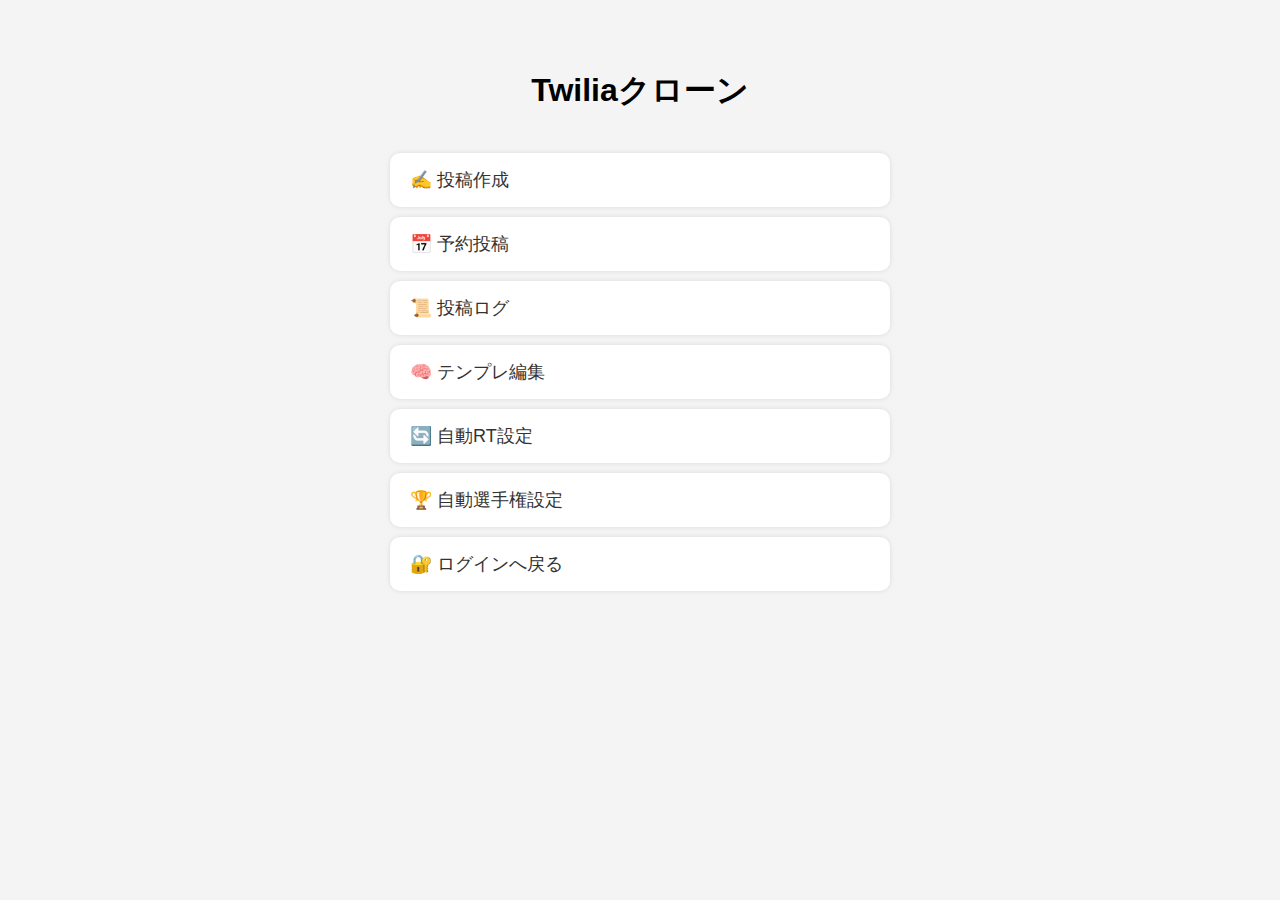
<file: index.html>
<!DOCTYPE html>
<html lang="ja">
<head>
  <meta charset="UTF-8" />
  <title>Twiliaクローン | ダッシュボード</title>
  <style>
    body { font-family: sans-serif; background: #f4f4f4; padding: 40px; }
    h1 { text-align: center; }
    ul { max-width: 500px; margin: 40px auto; list-style: none; padding: 0; }
    li { background: white; padding: 15px 20px; margin-bottom: 10px; border-radius: 10px; box-shadow: 0 0 5px rgba(0,0,0,0.1); }
    a { text-decoration: none; color: #333; font-size: 18px; display: block; }
  </style>
</head>
<body>
  <h1>Twiliaクローン</h1>
  <ul>
    <li><a href="投稿作成.html">✍ 投稿作成</a></li>
    <li><a href="予約作成.html">📅 予約投稿</a></li>
    <li><a href="投稿ログ.html">📜 投稿ログ</a></li>
    <li><a href="テンプレ編集.html">🧠 テンプレ編集</a></li>
    <li><a href="自動RT設定.html">🔄 自動RT設定</a></li>
    <li><a href="選手権設定.html">🏆 自動選手権設定</a></li>
    <li><a href="login.html">🔐 ログインへ戻る</a></li>
  </ul>
</body>
</html>
</file>
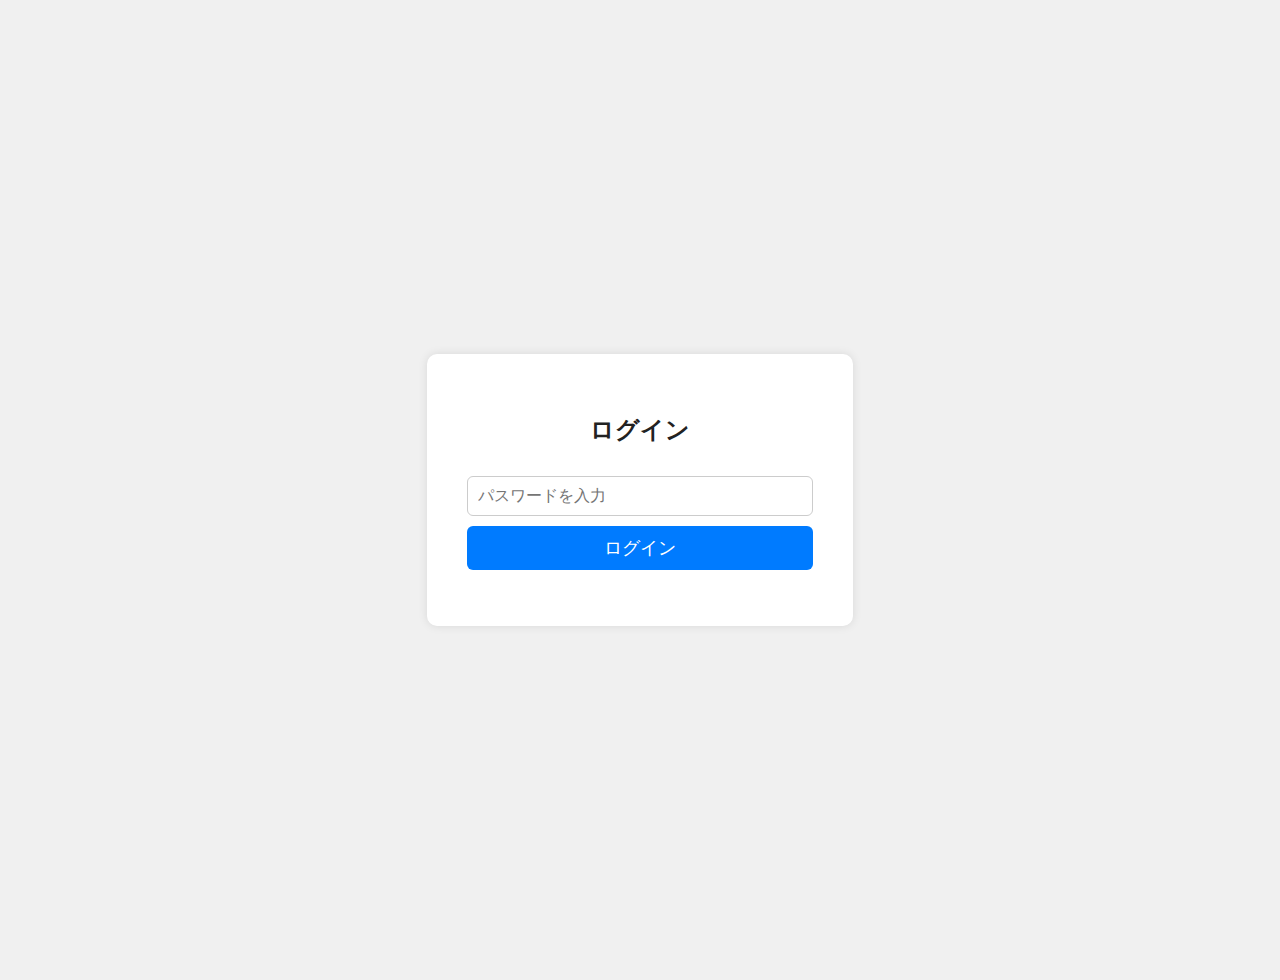
<file: login.html>
<!DOCTYPE html>
<html lang="ja">
<head>
  <meta charset="UTF-8" />
  <title>ログイン | Twiliaクローン</title>
<link rel="stylesheet" href="style.css">
  <style>
    body { font-family: sans-serif; background: #f0f0f0; display: flex; justify-content: center; align-items: center; height: 100vh; }
    .box { background: white; padding: 40px; border-radius: 10px; box-shadow: 0 0 10px rgba(0,0,0,0.1); }
    input, button { font-size: 18px; margin-top: 10px; width: 100%; }
  </style>
</head>
<body>
  <div class="box">
    <h2>ログイン</h2>
    <input type="password" id="password" placeholder="パスワードを入力" />
    <button onclick="checkLogin()">ログイン</button>
    <p id="message" style="color: red;"></p>
  </div>

  <script>
    const correctPassword = "1234"; // ← 任意のパスワードに変更OK
    const redirectURL = "投稿作成.html"; // ログイン成功時に開くページ

    function checkLogin() {
      const input = document.getElementById('password').value;
      if (input === correctPassword) {
        window.location.href = redirectURL;
      } else {
        document.getElementById('message').innerText = "パスワードが違います";
      }
    }
  </script>
</body>
</html>
</file>
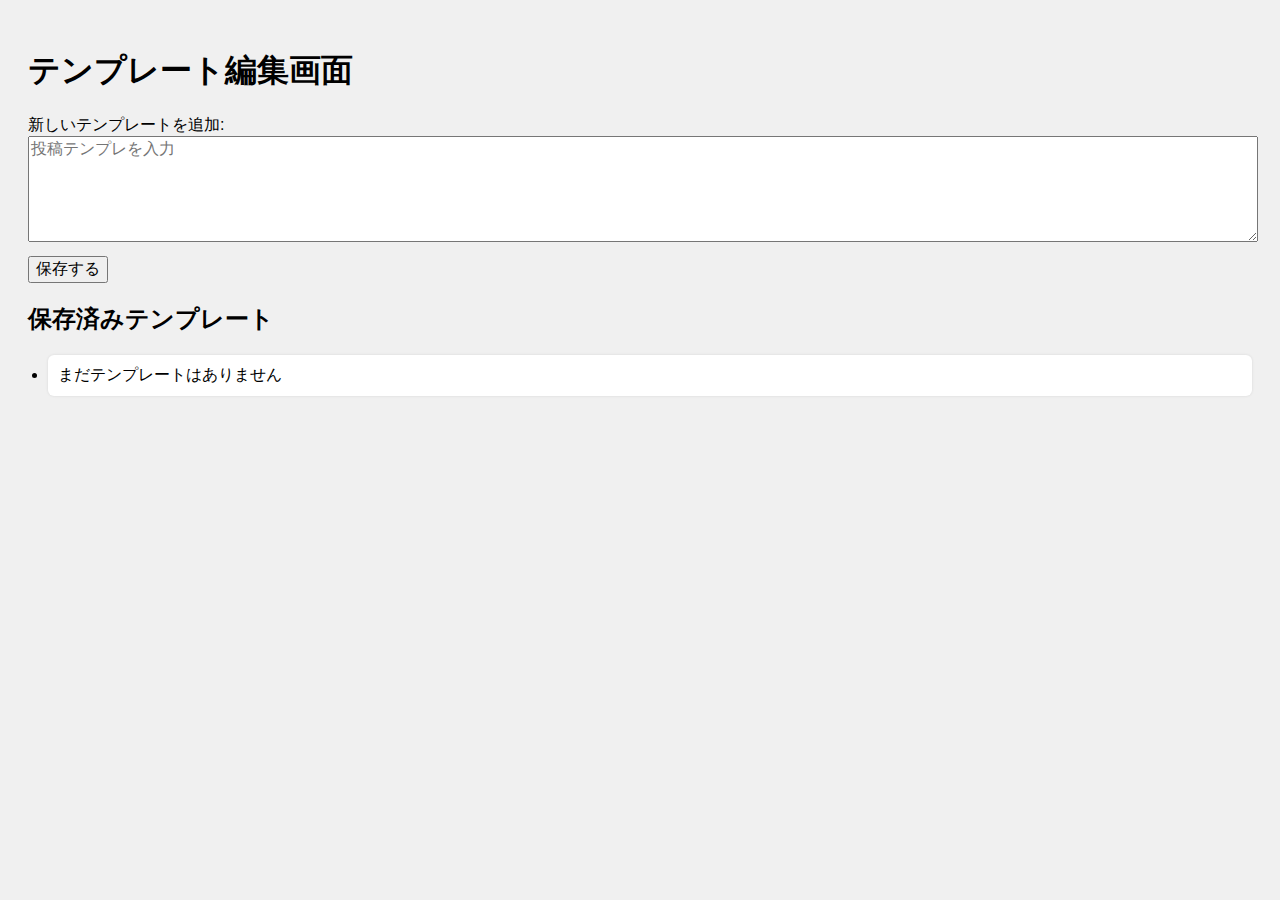
<file: テンプレ編集.html>
<!DOCTYPE html>
<html lang="ja">
<head>
  <meta charset="UTF-8" />
  <title>テンプレート編集 | Twiliaクローン</title>
  <style>
    body { font-family: sans-serif; padding: 20px; background: #f0f0f0; }
    textarea { width: 100%; height: 100px; font-size: 16px; }
    button { margin-top: 10px; font-size: 16px; }
    ul { padding-left: 20px; }
    li { margin-bottom: 10px; background: #fff; padding: 10px; border-radius: 6px; box-shadow: 0 0 3px rgba(0,0,0,0.1); }
  </style>
</head>
<body>
  <h1>テンプレート編集画面</h1>

  <label>新しいテンプレートを追加:</label><br>
  <textarea id="newTemplate" placeholder="投稿テンプレを入力"></textarea><br>
  <button onclick="addTemplate()">保存する</button>

  <h2>保存済みテンプレート</h2>
  <ul id="templateList"></ul>

  <script>
    function getTemplates() {
      return JSON.parse(localStorage.getItem('tweetTemplates') || '[]');
    }

    function saveTemplates(templates) {
      localStorage.setItem('tweetTemplates', JSON.stringify(templates));
    }

    function addTemplate() {
      const value = document.getElementById('newTemplate').value.trim();
      if (!value) return alert("テンプレートを入力してください");

      const templates = getTemplates();
      templates.push(value);
      saveTemplates(templates);
      document.getElementById('newTemplate').value = '';
      renderTemplates();
    }

    function deleteTemplate(index) {
      const templates = getTemplates();
      templates.splice(index, 1);
      saveTemplates(templates);
      renderTemplates();
    }

    function renderTemplates() {
      const templates = getTemplates();
      const ul = document.getElementById('templateList');
      ul.innerHTML = '';
      if (templates.length === 0) {
        ul.innerHTML = '<li>まだテンプレートはありません</li>';
        return;
      }
      templates.forEach((text, i) => {
        const li = document.createElement('li');
        li.innerHTML = `
          ${text}
          <button onclick="deleteTemplate(${i})">削除</button>
        `;
        ul.appendChild(li);
      });
    }

    window.onload = renderTemplates;
  </script>
</body>
</html>
</file>
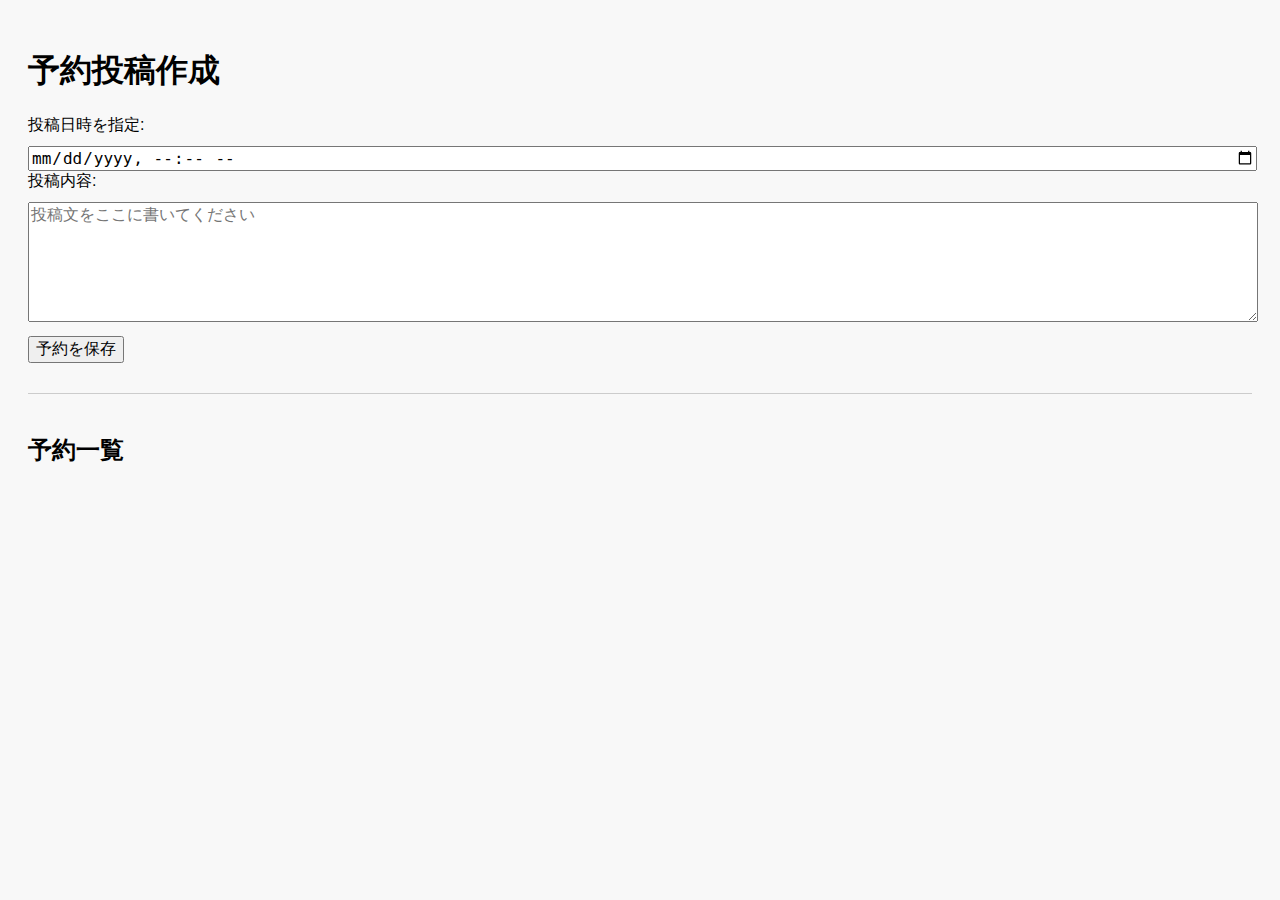
<file: 予約作成.html>
<!DOCTYPE html>
<html lang="ja">
<head>
  <meta charset="UTF-8" />
  <title>予約投稿作成 | Twiliaクローン</title>
  <style>
    body { font-family: sans-serif; padding: 20px; background: #f8f8f8; }
    textarea, input[type="datetime-local"] {
      width: 100%;
      margin-top: 10px;
      font-size: 16px;
    }
    button { margin-top: 10px; font-size: 16px; }
    .post-box { margin-top: 30px; border-top: 1px solid #ccc; padding-top: 20px; }
  </style>
</head>
<body>
  <h1>予約投稿作成</h1>

  <label for="scheduleTime">投稿日時を指定:</label><br>
  <input type="datetime-local" id="scheduleTime" /><br>

  <label for="scheduleText">投稿内容:</label><br>
  <textarea id="scheduleText" rows="6" placeholder="投稿文をここに書いてください"></textarea><br>

  <button onclick="saveScheduledPost()">予約を保存</button>

  <div class="post-box">
    <h2>予約一覧</h2>
    <ul id="scheduledList"></ul>
  </div>

  <script>
    // 投稿保存
    function saveScheduledPost() {
      const time = document.getElementById('scheduleTime').value;
      const text = document.getElementById('scheduleText').value.trim();

      if (!time || !text) {
        alert("日時と投稿内容を入力してください。");
        return;
      }

      const post = { time, text };
      const posts = JSON.parse(localStorage.getItem('scheduledPosts') || '[]');
      posts.push(post);
      localStorage.setItem('scheduledPosts', JSON.stringify(posts));
      alert("予約を保存しました！");
      document.getElementById('scheduleText').value = '';
      renderPosts();
    }

    // 投稿一覧表示
    function renderPosts() {
      const posts = JSON.parse(localStorage.getItem('scheduledPosts') || '[]');
      const list = document.getElementById('scheduledList');
      list.innerHTML = '';
      posts.forEach((p, i) => {
        const li = document.createElement('li');
        li.innerText = `[${p.time}] ${p.text}`;
        list.appendChild(li);
      });
    }

    // 初期表示
    window.onload = renderPosts;
  </script>
</body>
</html>
</file>
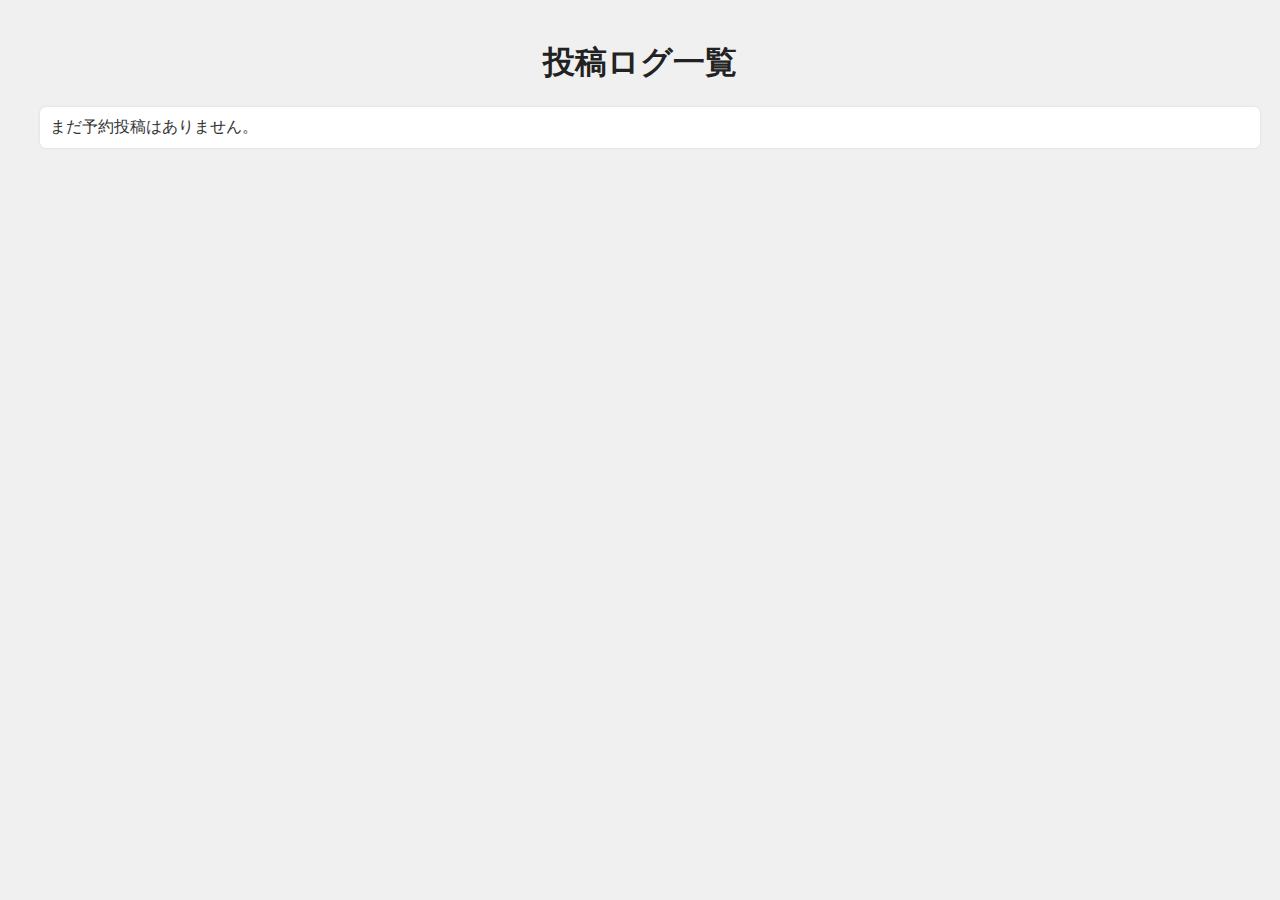
<file: 投稿ログ.html>
<!DOCTYPE html>
<html lang="ja">
<head>
  <meta charset="UTF-8" />
  <title>投稿ログ一覧 | Twiliaクローン</title>
  <link rel="stylesheet" href="style.css">
<style>
    body { font-family: sans-serif; padding: 20px; background: #f0f0f0; }
    ul { padding-left: 20px; }
    li { margin-bottom: 10px; background: #fff; padding: 10px; border-radius: 6px; box-shadow: 0 0 3px rgba(0,0,0,0.1); }
    button { margin-left: 10px; font-size: 12px; }
  </style>
</head>
<body>
  <h1>投稿ログ一覧</h1>

  <ul id="logList"></ul>

  <script>
    function loadLogs() {
      const posts = JSON.parse(localStorage.getItem('scheduledPosts') || '[]');
      const list = document.getElementById('logList');
      list.innerHTML = '';

      if (posts.length === 0) {
        list.innerHTML = '<li>まだ予約投稿はありません。</li>';
        return;
      }

      posts.forEach((post, index) => {
        const li = document.createElement('li');
        li.innerHTML = `
          <strong>${post.time}</strong><br>${post.text}
          <button onclick="deleteLog(${index})">削除</button>
        `;
        list.appendChild(li);
      });
    }

    function deleteLog(index) {
      const posts = JSON.parse(localStorage.getItem('scheduledPosts') || '[]');
      posts.splice(index, 1);
      localStorage.setItem('scheduledPosts', JSON.stringify(posts));
      loadLogs();
    }

    window.onload = loadLogs;
  </script>
</body>
</html>
</file>
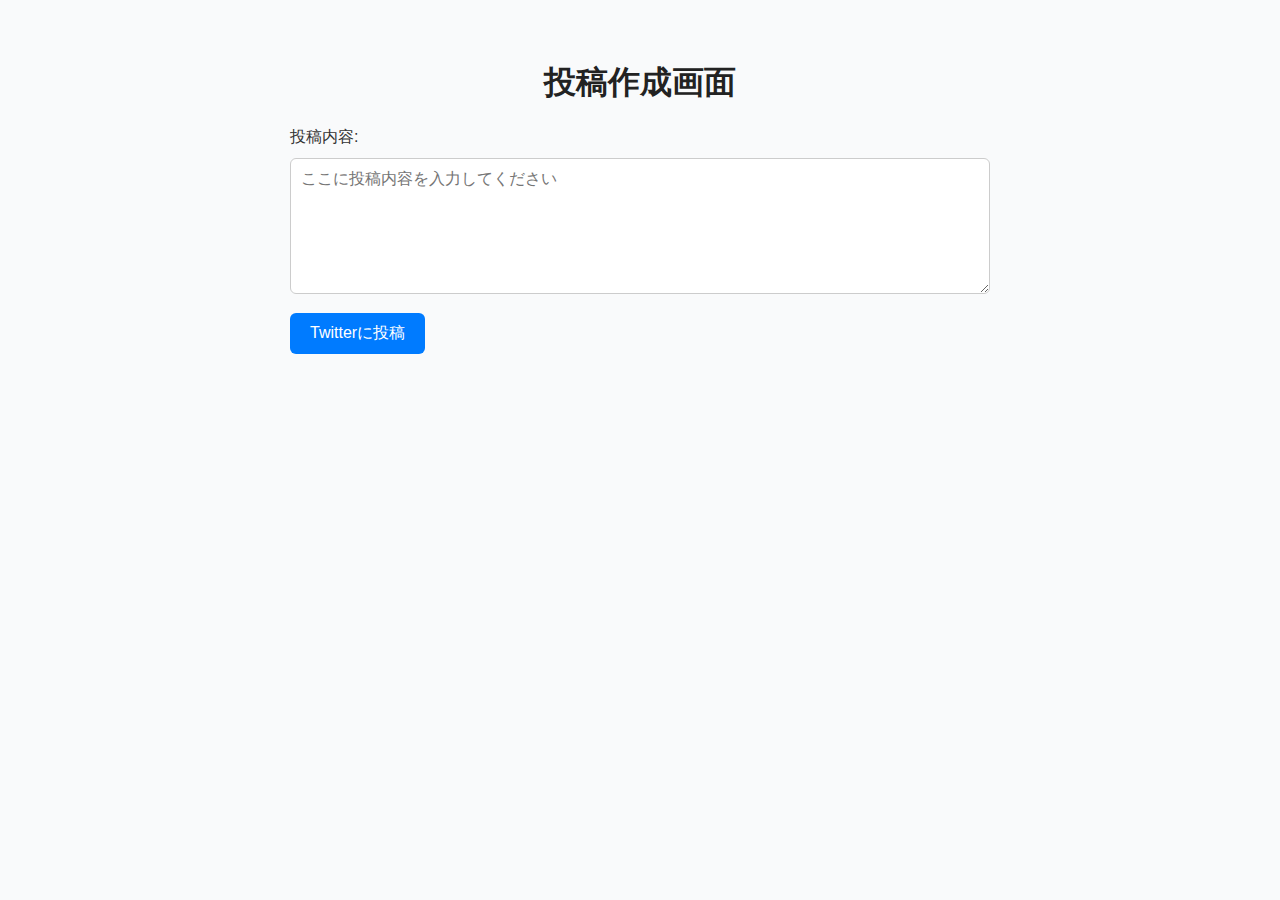
<file: 投稿作成.html>
<!DOCTYPE html>
<html lang="ja">
<head>
  <meta charset="UTF-8" />
  <title>投稿作成 | Twiliaクローン</title>
  <link rel="stylesheet" href="style.css" />
</head>
<body>
  <div class="container">
    <h1>投稿作成画面</h1>

    <label>投稿内容:</label><br>
    <textarea id="tweetText" rows="6" placeholder="ここに投稿内容を入力してください"></textarea><br>

    <button onclick="sendToTwitter()">Twitterに投稿</button>
  </div>

  <script>
    function sendToTwitter() {
      const tweetText = document.getElementById('tweetText').value.trim();

      if (!tweetText) {
        alert("投稿内容が空です");
        return;
      }

      // 👇 ここにあなたの最新の GAS の /exec URL を貼ってください
const GAS_URL = "https://script.google.com/macros/s/AKfycbwD3teCuaOD6lwfP1sL8O7ULeZT-7bgHQhKPzJCxeOA4oAnm6efUPJCg1mZgK53xghaEw/exec";

      fetch(GAS_URL, {
        method: "POST",
        mode: "no-cors", // ✅ CORS回避
        headers: {
          "Content-Type": "application/json"
        },
        body: JSON.stringify({ text: tweetText })
      })
      .then(() => {
        alert("投稿完了！（no-corsのためレスポンスなし）");
      })
      .catch(err => {
        alert("投稿エラー:\n" + err);
      });
    }
  </script>
</body>
</html>
</file>
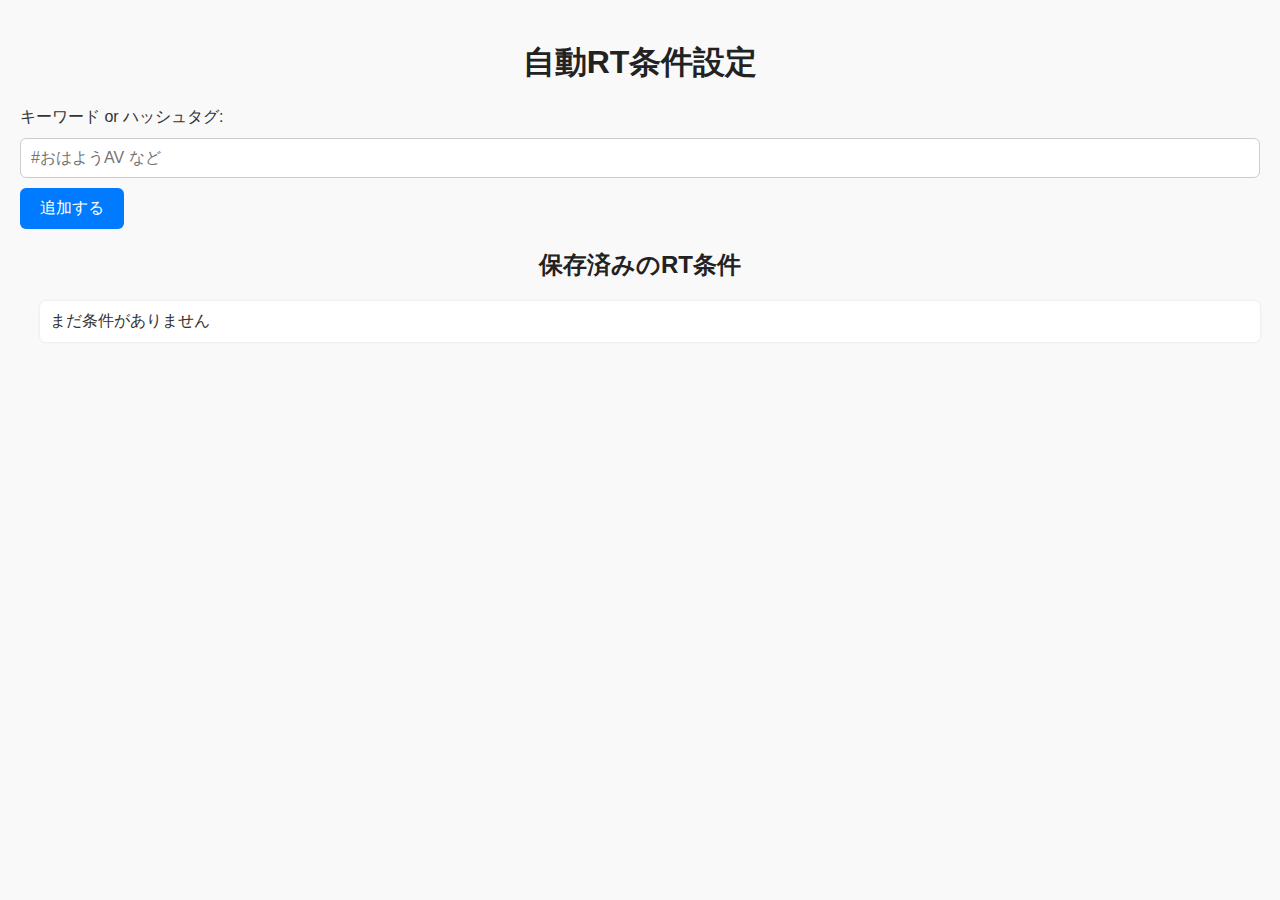
<file: 自動RT設定.html>
<!DOCTYPE html>
<html lang="ja">
<head>
  <meta charset="UTF-8" />
  <title>自動RT設定 | Twiliaクローン</title>
  <link rel="stylesheet" href="style.css">
<style>
    body { font-family: sans-serif; padding: 20px; background: #f9f9f9; }
    input, button { font-size: 16px; margin-top: 10px; }
    ul { padding-left: 20px; }
    li { margin-bottom: 10px; background: #fff; padding: 10px; border-radius: 6px; box-shadow: 0 0 3px rgba(0,0,0,0.1); }
  </style>
</head>
<body>
  <h1>自動RT条件設定</h1>

  <label>キーワード or ハッシュタグ:</label><br>
  <input type="text" id="rtKeyword" placeholder="#おはようAV など" />
  <button onclick="saveRTCondition()">追加する</button>

  <h2>保存済みのRT条件</h2>
  <ul id="rtList"></ul>

  <script>
    function getRTList() {
      return JSON.parse(localStorage.getItem('rtConditions') || '[]');
    }

    function saveRTList(list) {
      localStorage.setItem('rtConditions', JSON.stringify(list));
    }

    function saveRTCondition() {
      const value = document.getElementById('rtKeyword').value.trim();
      if (!value) return alert("キーワードを入力してください");

      const list = getRTList();
      list.push(value);
      saveRTList(list);
      document.getElementById('rtKeyword').value = '';
      renderList();
    }

    function deleteRT(index) {
      const list = getRTList();
      list.splice(index, 1);
      saveRTList(list);
      renderList();
    }

    function renderList() {
      const list = getRTList();
      const ul = document.getElementById('rtList');
      ul.innerHTML = '';
      if (list.length === 0) {
        ul.innerHTML = '<li>まだ条件がありません</li>';
        return;
      }
      list.forEach((keyword, i) => {
        const li = document.createElement('li');
        li.innerHTML = `
          ${keyword}
          <button onclick="deleteRT(${i})">削除</button>
        `;
        ul.appendChild(li);
      });
    }

    window.onload = renderList;
  </script>
</body>
</html>
</file>
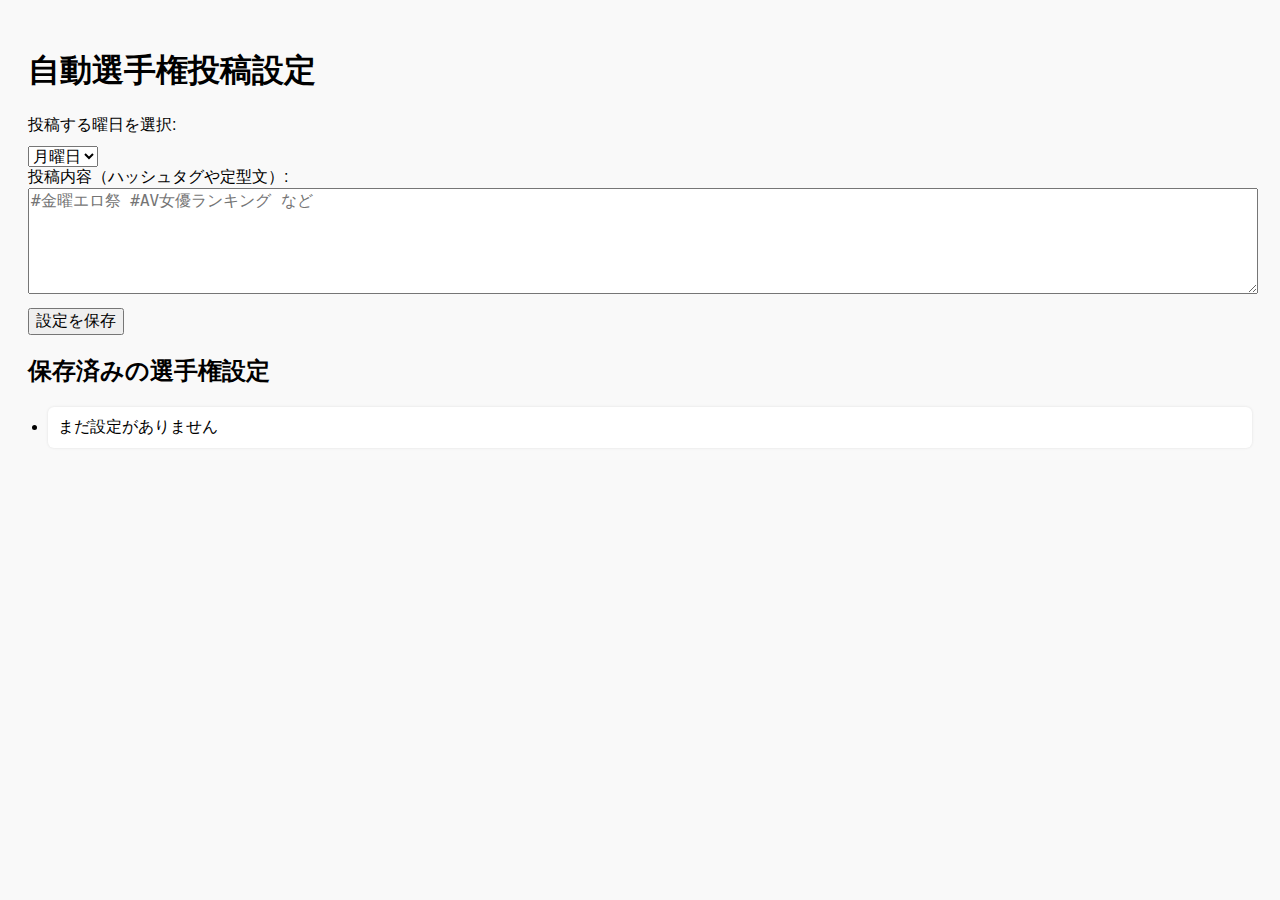
<file: 選手権設定.html>
<!DOCTYPE html>
<html lang="ja">
<head>
  <meta charset="UTF-8" />
  <title>自動選手権投稿設定 | Twiliaクローン</title>
  <style>
    body { font-family: sans-serif; padding: 20px; background: #f9f9f9; }
    textarea { width: 100%; height: 100px; font-size: 16px; }
    select, button { font-size: 16px; margin-top: 10px; }
    ul { padding-left: 20px; }
    li { margin-bottom: 10px; background: #fff; padding: 10px; border-radius: 6px; box-shadow: 0 0 3px rgba(0,0,0,0.1); }
  </style>
</head>
<body>
  <h1>自動選手権投稿設定</h1>

  <label>投稿する曜日を選択:</label><br>
  <select id="daySelect">
    <option value="月">月曜日</option>
    <option value="火">火曜日</option>
    <option value="水">水曜日</option>
    <option value="木">木曜日</option>
    <option value="金">金曜日</option>
    <option value="土">土曜日</option>
    <option value="日">日曜日</option>
  </select><br>

  <label>投稿内容（ハッシュタグや定型文）:</label><br>
  <textarea id="champText" placeholder="#金曜エロ祭 #AV女優ランキング など"></textarea><br>

  <button onclick="saveChamp()">設定を保存</button>

  <h2>保存済みの選手権設定</h2>
  <ul id="champList"></ul>

  <script>
    function getList() {
      return JSON.parse(localStorage.getItem('champSettings') || '[]');
    }

    function saveList(list) {
      localStorage.setItem('champSettings', JSON.stringify(list));
    }

    function saveChamp() {
      const day = document.getElementById('daySelect').value;
      const text = document.getElementById('champText').value.trim();
      if (!text) return alert("投稿内容を入力してください");

      const list = getList();
      list.push({ day, text });
      saveList(list);
      document.getElementById('champText').value = '';
      render();
    }

    function deleteChamp(index) {
      const list = getList();
      list.splice(index, 1);
      saveList(list);
      render();
    }

    function render() {
      const list = getList();
      const ul = document.getElementById('champList');
      ul.innerHTML = '';
      if (list.length === 0) {
        ul.innerHTML = '<li>まだ設定がありません</li>';
        return;
      }
      list.forEach((item, i) => {
        const li = document.createElement('li');
        li.innerHTML = `
          【${item.day}】 ${item.text}
          <button onclick="deleteChamp(${i})">削除</button>
        `;
        ul.appendChild(li);
      });
    }

    window.onload = render;
  </script>
</body>
</html>
</file>
<file: style.css>
/* style.css */

body {
  font-family: "Helvetica Neue", sans-serif;
  background: #f9fafb;
  color: #333;
  padding: 40px;
  margin: 0;
}

h1, h2 {
  text-align: center;
  color: #222;
}

.container {
  max-width: 700px;
  margin: 0 auto;
}

textarea, input[type="text"], input[type="password"], input[type="datetime-local"], select {
  width: 100%;
  font-size: 16px;
  padding: 10px;
  margin-top: 10px;
  border: 1px solid #ccc;
  border-radius: 6px;
  box-sizing: border-box;
}

button {
  font-size: 16px;
  padding: 10px 20px;
  margin-top: 15px;
  background-color: #007bff;
  color: white;
  border: none;
  border-radius: 6px;
  cursor: pointer;
  transition: background 0.2s ease;
}

button:hover {
  background-color: #0056b3;
}

ul {
  padding-left: 0;
  list-style: none;
}

li {
  background: #fff;
  padding: 15px;
  margin-bottom: 10px;
  border-radius: 8px;
  box-shadow: 0 2px 5px rgba(0,0,0,0.05);
}

a {
  text-decoration: none;
  color: #007bff;
}
</file>
